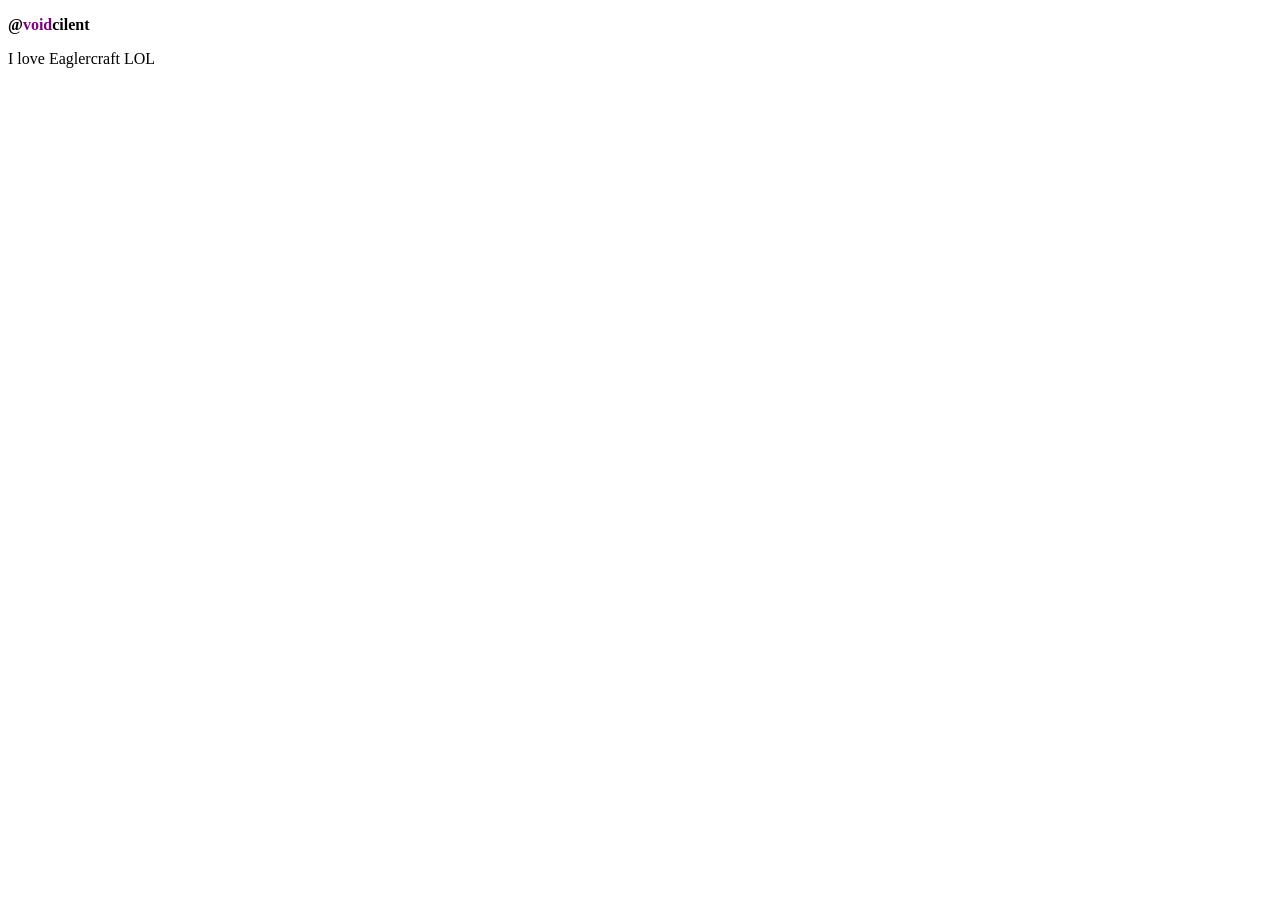
<file: index.html>
<!DOCTYPE html>
<html lang="en">
<head>
    <meta charset="UTF-8">
    <meta name="viewport" content="width=device-width, initial-scale=1.0">
    <title>learn</title>    
    <style>
        em{
            color:purple;
            font-style:normal;
    }
    .username {
        font-weight:bold;
        float: none;

    }
    </style>
</head>
<body>
    <P class="username">@<em>void</em>cilent</P>
    <p>I love Eaglercraft LOL</p>
    <a href="PixleCilent 1.8.8 WASM.html">
</body> 
</html>
</file>
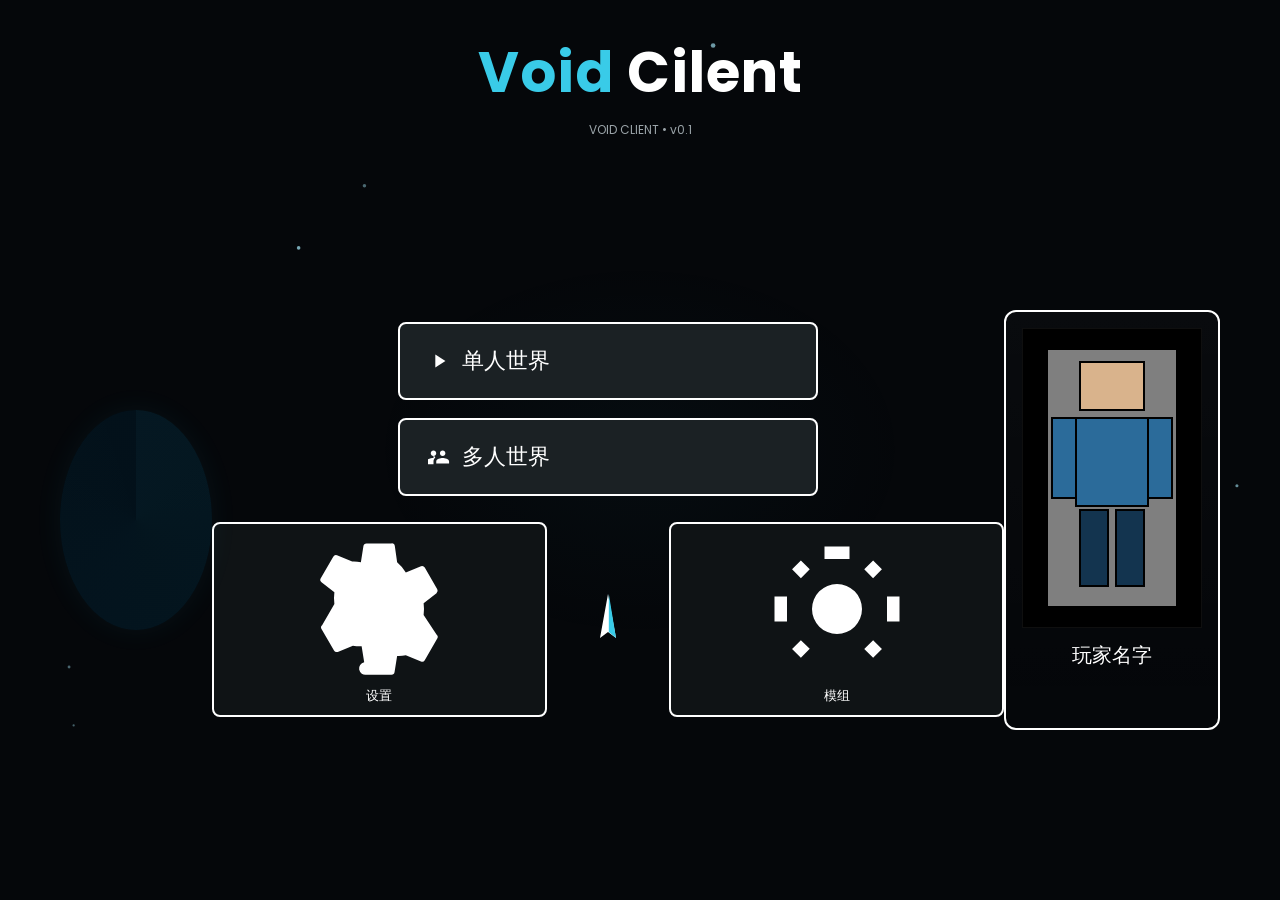
<file: void-client-prototype/index.html>
<!doctype html>
<html lang="zh-CN">
<head>
  <meta charset="utf-8" />
  <meta name="viewport" content="width=device-width,initial-scale=1" />
  <title>Void Cilent v0.1</title>
  <link href="https://fonts.googleapis.com/css2?family=Poppins:wght@300;400;600&display=swap" rel="stylesheet">
  <link rel="stylesheet" href="style.css">
</head>
<body>
  <div id="bg">
    <canvas id="stars"></canvas>
    <div id="fog"></div>
  </div>

  <main class="container">
    <header class="title"> 
      <h1><span class="aqua">Void</span> <span class="white">Cilent</span></h1>
      <div class="version">VOID CLIENT • v0.1</div>
    </header>

    <section class="content">
      <div class="left-planet" id="planet" title="Void Orbit (关于)">
      </div>

      <div class="center">
        <div class="menu-buttons">
          <button class="menu-btn" id="singleBtn"><svg class="icon"><use href="assets/icons.svg#play"></use></svg> 单人世界</button>
          <button class="menu-btn" id="multiBtn"><svg class="icon"><use href="assets/icons.svg#users"></use></svg> 多人世界</button>
        </div>

        <div class="bottom-controls">
          <button class="small-btn" id="settingsBtn"><svg class="icon"><use href="assets/icons.svg#gear"></use></svg> 设置</button>
          <div class="v-center" id="vlogo" title="Void">
            <svg width="64" height="64" viewBox="0 0 64 64" xmlns="http://www.w3.org/2000/svg">
              <polygon points="32,6 40,50 32,44 24,50" fill="#ffffff"/>
              <polygon points="32,6 40,50 32,44 32,44" fill="#39CBE8" transform="translate(4,0) scale(0.9,1)"/>
            </svg>
          </div>
          <button class="small-btn" id="modsBtn"><svg class="icon"><use href="assets/icons.svg#mods"></use></svg> 模组</button>
        </div>
      </div>

      <aside class="player-card" id="playerCard" tabindex="0">
        <div class="skin-preview" id="skinPreview">
          <img src="assets/default-skin.svg" alt="皮肤" id="skinImage">
        </div>
        <div class="player-name" id="playerName">玩家名字</div>
      </aside>
    </section>
  </main>

  <!-- Modals / Pages -->
  <div class="overlay hidden" id="modsPage">
    <div class="panel">
      <h2>模组管理</h2>
      <div class="mod-item">
        <div class="mod-info"><strong>ToggleSprint</strong><div class="mod-desc">切换冲刺</div></div>
        <div class="mod-actions">
          <label class="switch"><input type="checkbox" id="mod-togglesprint"><span></span></label>
          <button class="btn-small" data-mod="ToggleSprint" id="cfg-togglesprint">设置</button>
        </div>
      </div>

      <div class="mod-item">
        <div class="mod-info"><strong>Zoom</strong><div class="mod-desc">按键缩放视野</div></div>
        <div class="mod-actions">
          <label class="switch"><input type="checkbox" id="mod-zoom"><span></span></label>
          <button class="btn-small" data-mod="Zoom" id="cfg-zoom">设置</button>
        </div>
      </div>

      <div class="panel-actions">
        <button id="modsClose" class="btn">返回</button>
      </div>
    </div>
  </div>

  <div class="overlay hidden" id="aboutPage">
    <div class="panel">
      <h2>关于 Void Cilent</h2>
      <p>版本：v0.1<br>开发者：匿名<br>说明：此为演示原型，仅本地保存设置（localStorage）。</p>
      <div class="panel-actions"><button id="aboutClose" class="btn">返回</button></div>
    </div>
  </div>

  <div class="overlay hidden" id="playerEditor">
    <div class="panel">
      <h2>编辑玩家资料</h2>
      <label>玩家名字：<input id="editName"/></label>
      <label>上传皮肤PNG：<input id="skinFile" type="file" accept="image/png,image/*"/></label>
      <div class="skin-preview-panel"><img id="previewImg" src="assets/default-skin.svg" alt="预览"></div>
      <div class="panel-actions">
        <button id="saveProfile" class="btn">保存</button>
        <button id="cancelProfile" class="btn ghost">取消</button>
      </div>
    </div>
  </div>

  <div class="overlay hidden" id="hudEditor">
    <div class="panel hud-panel">
      <h2>HUD 编辑器</h2>
      <div class="hud-main">
        <div class="hud-canvas" id="hudCanvas">
          <canvas id="hudGrid"></canvas>
          <div class="hud-module" id="mod-fps">FPS: 60</div>
          <div class="hud-module" id="mod-cps">CPS: 0</div>
          <div class="align-line horiz hidden" id="alignH"></div>
          <div class="align-line vert hidden" id="alignV"></div>
        </div>

        <aside class="hud-controls">
          <h3>模块设置</h3>
          <div class="control-row">
            <label>大小：<input type="range" id="ctrlSize" min="0.5" max="2" step="0.1" value="1"></label>
          </div>
          <div class="control-row">
            <label><input type="checkbox" id="ctrlLock"> 锁定位置</label>
          </div>
          <div class="control-row">
            <button id="resetSelected" class="btn ghost">重置选中模块</button>
          </div>
          <div class="hint">提示：选中模块后可以调整大小与锁定。</div>
        </aside>
      </div>

      <div class="panel-actions">
        <button id="saveHud" class="btn">保存</button>
        <button id="cancelHud" class="btn ghost">取消</button>
        <button id="resetHud" class="btn ghost">重置全部</button>
      </div>
    </div>
  </div>

  <script src="app.js"></script>
</body>
</html>
</file>
<file: void-client-prototype/style.css>
/* style.css - Void Cilent 原型样式（中文界面） */
:root{
  --bg:#05070a; /* 深黑蓝 */
  --panel:#0f1619;
  --white:#ffffff;
  --aqua:#39CBE8;
  --muted:#9aa3a8;
  --transition:180ms ease-out;
}
*{box-sizing:border-box}
html,body{height:100%;margin:0;font-family:Poppins,system-ui,Segoe UI,Roboto,"Helvetica Neue",Arial}
body{background:var(--bg);color:var(--white);overflow:hidden}
#bg{position:fixed;inset:0;z-index:0}
#stars{position:absolute;inset:0;width:100%;height:100%}
#fog{position:absolute;inset:0;background:radial-gradient(ellipse at center, rgba(57,203,232,0.03), transparent 30%);pointer-events:none}
.container{position:relative;z-index:2;width:100%;height:100%;display:flex;flex-direction:column;align-items:center}
.title{margin-top:30px;text-align:center}
.title h1{font-size:56px;margin:0;letter-spacing:1px}
.title .aqua{color:var(--aqua)}
.title .white{color:var(--white)}
.version{font-size:12px;color:var(--muted);margin-top:6px}
.content{display:flex;flex:1;width:100%;max-width:1400px;padding:40px 60px;align-items:center;justify-content:space-between}
.left-planet{width:220px;height:220px;border-radius:50%;background:linear-gradient(135deg,#03111a,#02101a);box-shadow:0 0 30px rgba(57,203,232,0.06);position:relative}
.left-planet::after{content:"";position:absolute;inset:0;border-radius:50%;background:conic-gradient(rgba(57,203,232,0.04),transparent);mix-blend-mode:screen}
.center{flex:1;display:flex;flex-direction:column;align-items:center}
.menu-buttons{display:flex;flex-direction:column;gap:18px}
.menu-btn{width:420px;background:#1b2124;border:2px solid var(--white);color:var(--white);padding:22px 28px;border-radius:8px;font-size:22px;display:flex;align-items:center;gap:12px;cursor:pointer;transition:transform var(--transition),box-shadow var(--transition),border-color var(--transition),background var(--transition)}
.menu-btn .icon{width:22px;height:22px;fill:currentColor}
.menu-btn:hover{border-color:var(--aqua);box-shadow:0 6px 18px rgba(57,203,232,0.12);transform:scale(1.05);background:#23282b}
.menu-btn:active{transform:scale(1.02)}
.bottom-controls{display:flex;gap:28px;margin-top:26px;align-items:center}
.small-btn{background:#0f1315;border:2px solid var(--white);color:var(--white);padding:10px 14px;border-radius:8px;cursor:pointer;transition:all var(--transition)}
.small-btn:hover{border-color:var(--aqua);box-shadow:0 6px 18px rgba(57,203,232,0.12);transform:scale(1.05)}
.v-center{width:72px;height:72px;border-radius:8px;display:flex;align-items:center;justify-content:center;cursor:pointer}
.player-card{width:260px;height:420px;border:2px solid var(--white);border-radius:12px;padding:16px;background:linear-gradient(180deg,rgba(255,255,255,0.02),transparent);display:flex;flex-direction:column;align-items:center;gap:12px}
.skin-preview{width:180px;height:300px;background:#000;border:1px solid rgba(255,255,255,0.06);display:flex;align-items:center;justify-content:center}
.skin-preview img{max-width:100%;max-height:100%}
.player-name{font-size:20px}
/* overlays */
.overlay{position:fixed;inset:0;background:rgba(0,0,0,0.6);display:flex;align-items:center;justify-content:center;z-index:30}
.hidden{display:none}
.panel{background:linear-gradient(180deg,#0b1012,#071014);border:2px solid var(--white);padding:20px;border-radius:10px;width:640px;color:var(--white)}
.panel h2{margin-top:0}
.panel .mod-item{display:flex;justify-content:space-between;align-items:center;padding:12px 0;border-bottom:1px solid rgba(255,255,255,0.04)}
.switch{display:inline-block}
.switch input{display:none}
.switch span{display:inline-block;width:44px;height:24px;background:#2b2f31;border-radius:24px;position:relative}
.switch span:after{content:"";position:absolute;width:18px;height:18px;border-radius:50%;background:#fff;left:3px;top:3px;transition:all 120ms}
.switch input:checked + span{background:linear-gradient(90deg,var(--aqua),#6fe7f5)}
.switch input:checked + span:after{transform:translateX(20px)}
.btn{background:transparent;border:2px solid var(--white);color:var(--white);padding:8px 14px;border-radius:6px;cursor:pointer}
.btn.ghost{opacity:0.7}
.btn-small{background:#111;border:1px solid var(--white);color:var(--white);padding:6px 8px;border-radius:6px}
.panel-actions{display:flex;gap:8px;justify-content:flex-end;margin-top:16px}
.hud-panel{width:900px}
.hud-main{display:flex;gap:14px}
.hud-canvas{position:relative;flex:1;height:360px;background:rgba(255,255,255,0.02);border-radius:6px;padding:10px;overflow:hidden}
#hudGrid{position:absolute;inset:0;width:100%;height:100%;pointer-events:none}
.hud-module{position:absolute;background:rgba(0,0,0,0.5);border:2px solid var(--white);padding:8px 12px;border-radius:6px;cursor:grab;touch-action:none;transform-origin:left top}
.hud-module.dragging{opacity:0.9;border-color:var(--aqua);box-shadow:0 6px 20px rgba(57,203,232,0.14)}
.align-line{position:absolute;background:var(--aqua);opacity:0.9}
.align-line.horiz{height:2px;left:0;right:0}
.align-line.vert{width:2px;top:0;bottom:0}
.hud-controls{width:220px;border-left:1px dashed rgba(255,255,255,0.04);padding-left:12px}
.hud-controls h3{margin-top:0}
.control-row{margin-bottom:10px}
.hud-module.selected{outline:3px solid rgba(57,203,232,0.6)}
.hud-module.locked{opacity:0.8;border-style:dashed}
.hint{font-size:12px;color:var(--muted)}
/* responsive */
@media(max-width:900px){.menu-btn{width:320px}.player-card{display:none}.content{padding:20px}}
</file>
